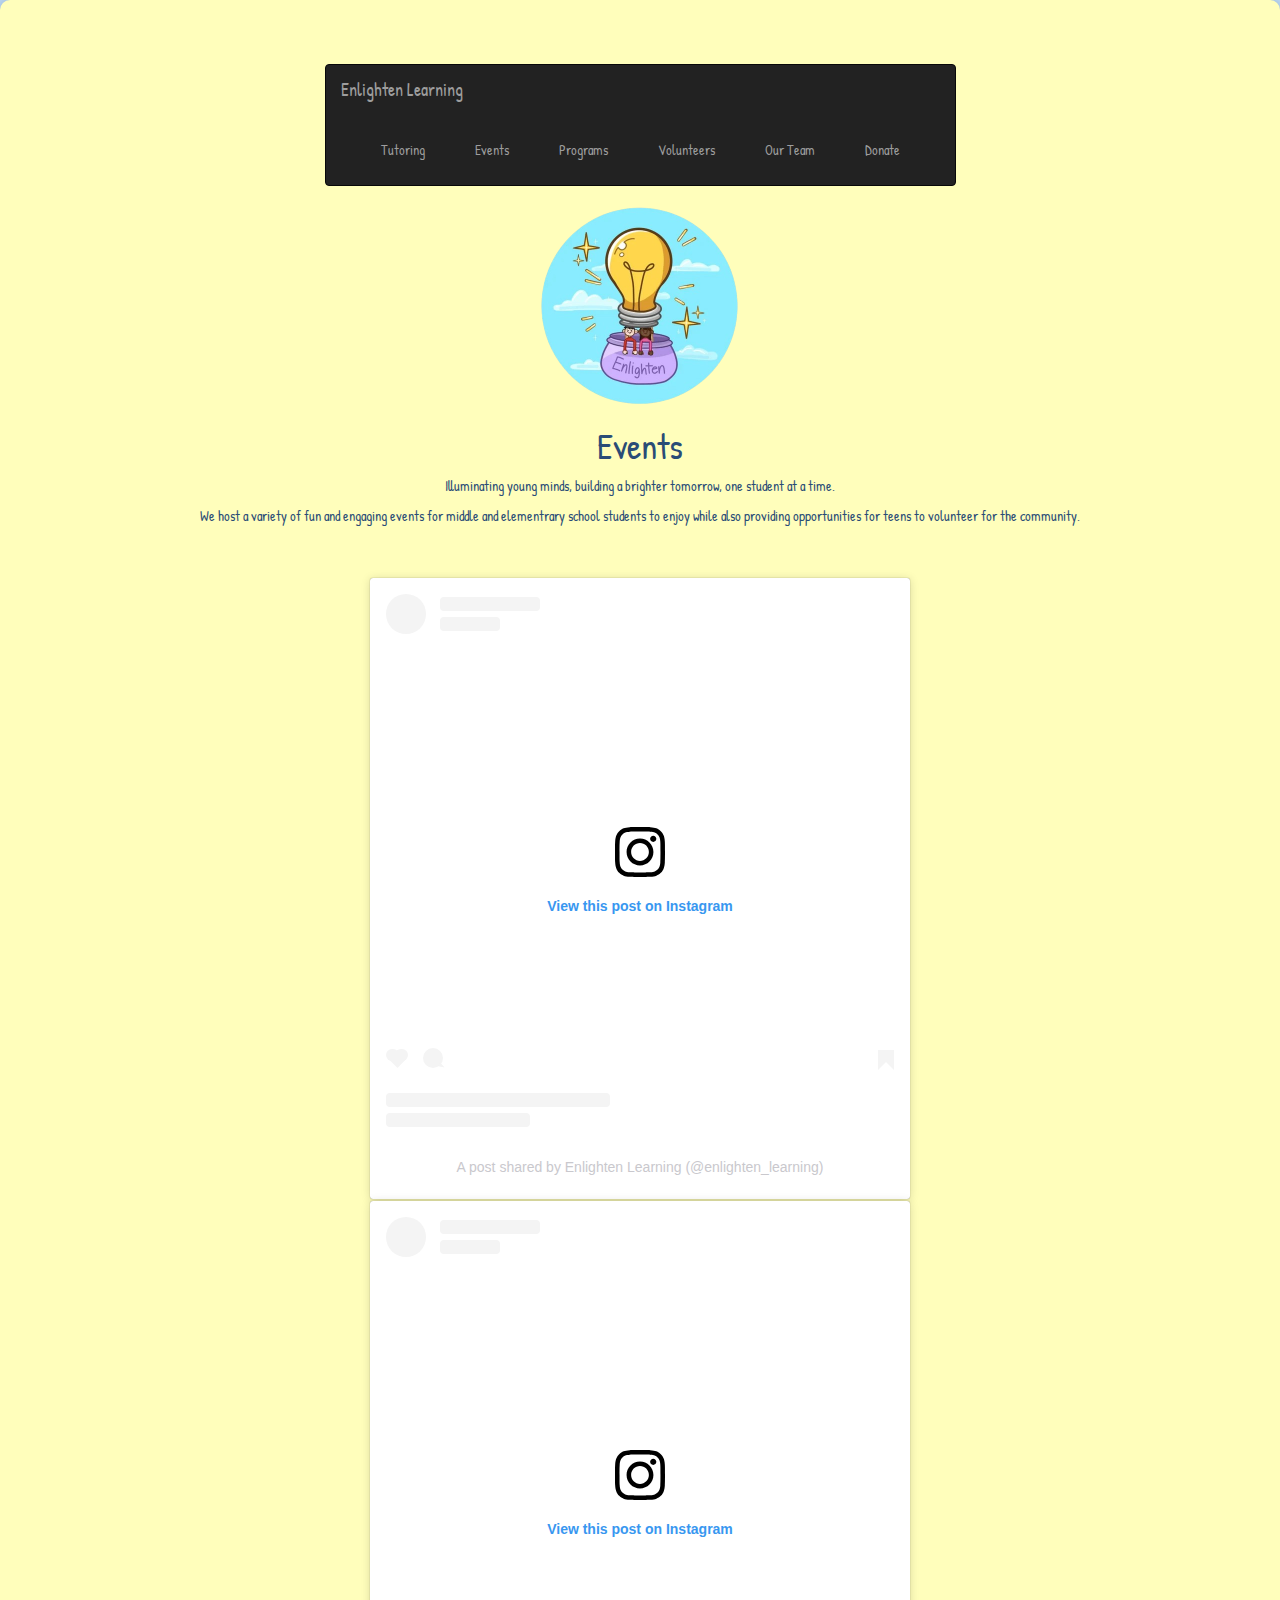
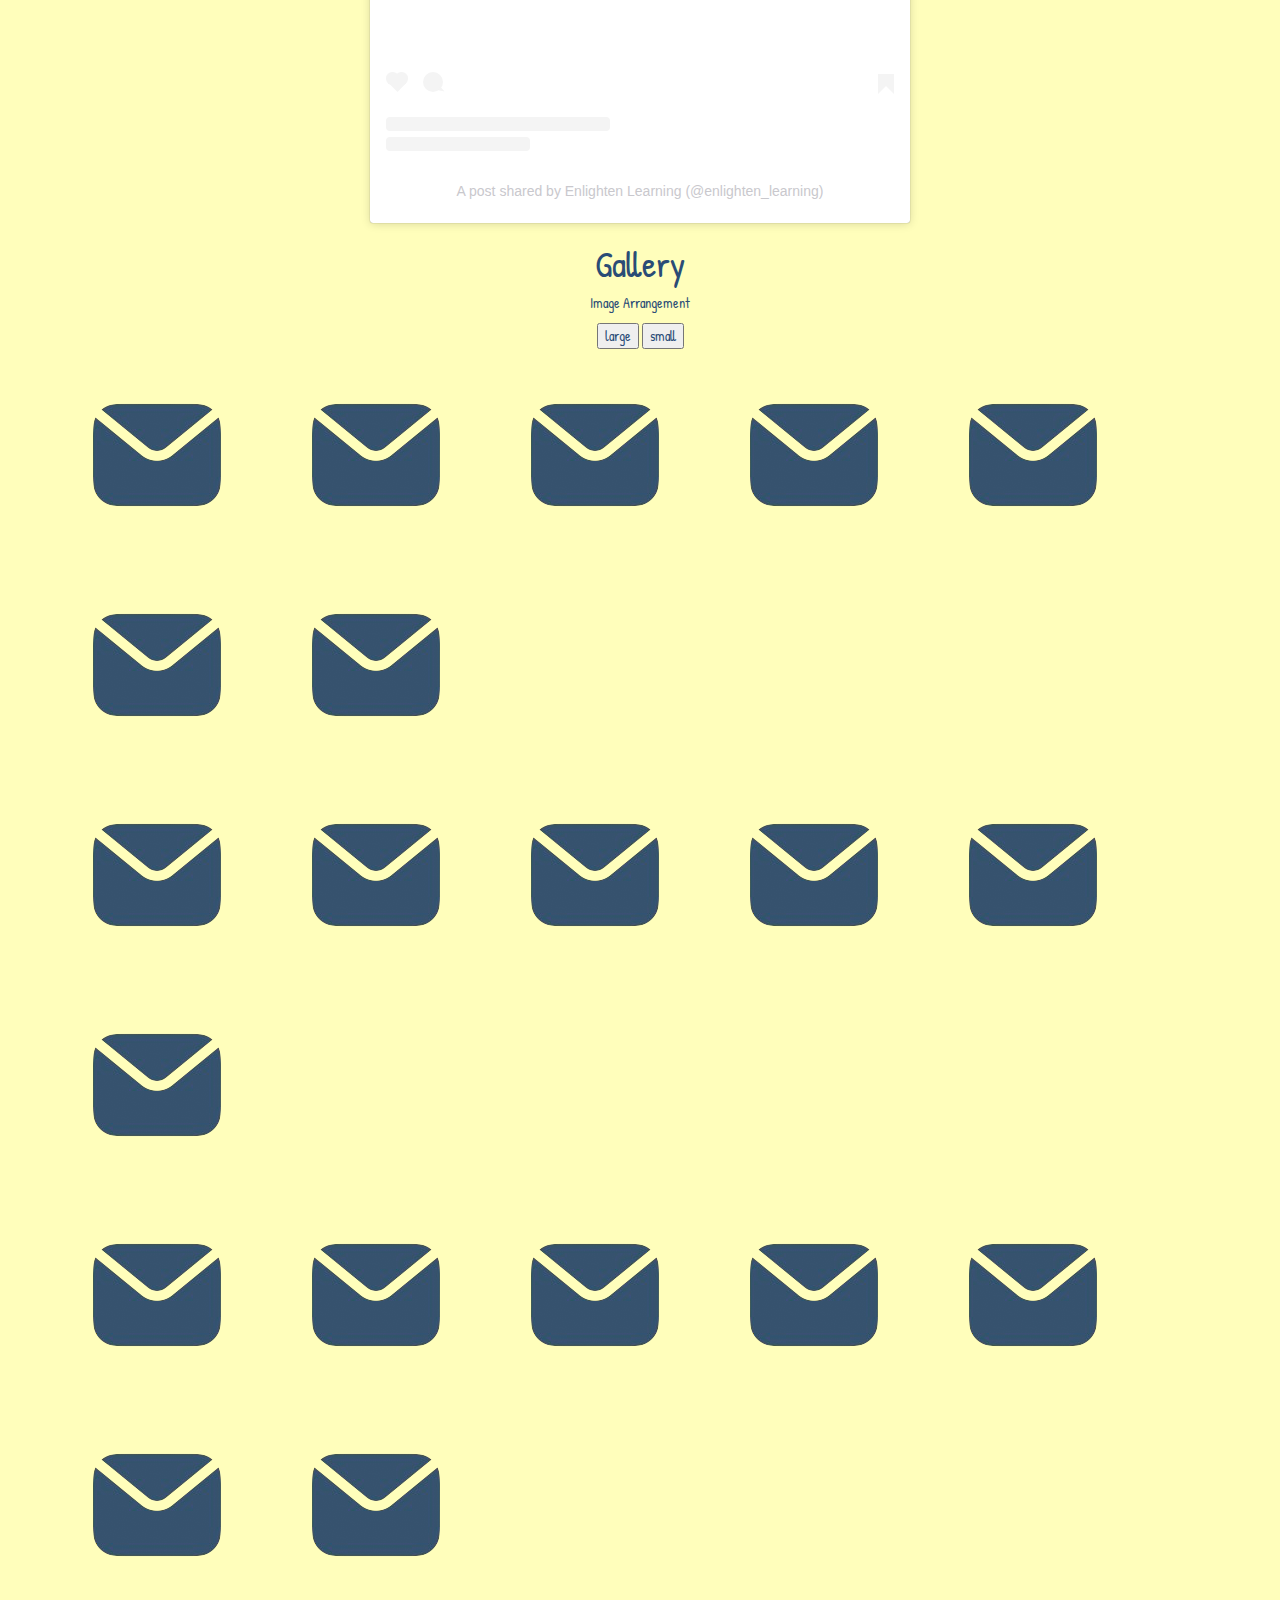
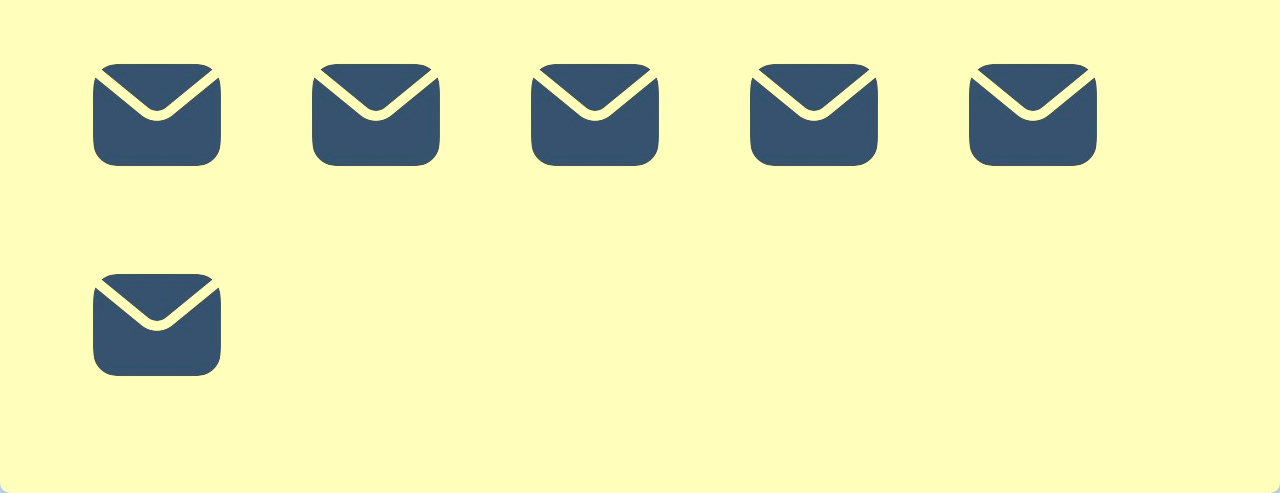
<file: Events.html>
<!DOCTYPE html>
<html>
<head>
  <meta charset="UTF-8">
  <meta name="viewport" content="width=device-width, initial-scale=1">
  <title>Enlighten Learning</title>
  <link rel="stylesheet" href="https://maxcdn.bootstrapcdn.com/bootstrap/3.4.1/css/bootstrap.min.css">
   <link rel="stylesheet" type="text/css" href="Enlighten.css" />
<script src="https://ajax.googleapis.com/ajax/libs/jquery/3.7.1/jquery.min.js"></script>
<script src="https://maxcdn.bootstrapcdn.com/bootstrap/3.4.1/js/bootstrap.min.js"></script>
        <script src="script.js"></script>

</head>
<body>
    <div class = "mainContent">
    <nav class="navbar navbar-inverse">
  <div class="container-fluid">
    <div class="navbar-header">
      <button type="button" class="navbar-toggle" data-toggle="collapse" data-target="#myNavbar">
        <span class="icon-bar"></span>
        <span class="icon-bar"></span>
        <span class="icon-bar"></span>                        
      </button>
      <a class="navbar-brand" href="index.html">Enlighten Learning</a>
    </div>
    <div class="collapse navbar-collapse" id="myNavbar">
      <ul class="nav navbar-nav">
        <li><a href="Tutoring.html">Tutoring</a></li>
        <li><a href="Events.html">Events</a></li>
        <li><a href="Programs.html">Programs</a></li>
        <li><a href="Volunteer.html">Volunteers</a></li>
        <li><a href="Team.html">Our Team</a></li>
        <li><a href="index.html">Donate</a></li>

      </ul>
      
    </div>
  </div>
</nav>
    <img src="images/EnlightenLogo.png" alt="Enlighten learning logo" id="logo">

    <h1>Events</h1>
    
    <p>Illuminating young minds, building a brighter tomorrow, one student at a time.</p>
    <p>We host a variety of fun and engaging events for middle and elementrary school students to enjoy while also providing opportunities for teens to volunteer for the community.</p>

    <hr class="rounded">

    <blockquote class="instagram-media" data-instgrm-captioned data-instgrm-permalink="https://www.instagram.com/p/DEvT6yEvrEh/?utm_source=ig_embed&amp;utm_campaign=loading" data-instgrm-version="14" style=" background:#FFF; border:0; border-radius:3px; box-shadow:0 0 1px 0 rgba(0,0,0,0.5),0 1px 10px 0 rgba(0,0,0,0.15); margin: 1px; max-width:540px; min-width:326px; padding:0; width:99.375%; width:-webkit-calc(100% - 2px); width:calc(100% - 2px);"><div style="padding:16px;"> <a href="https://www.instagram.com/p/DEvT6yEvrEh/?utm_source=ig_embed&amp;utm_campaign=loading" style=" background:#FFFFFF; line-height:0; padding:0 0; text-align:center; text-decoration:none; width:100%;" target="_blank"> <div style=" display: flex; flex-direction: row; align-items: center;"> <div style="background-color: #F4F4F4; border-radius: 50%; flex-grow: 0; height: 40px; margin-right: 14px; width: 40px;"></div> <div style="display: flex; flex-direction: column; flex-grow: 1; justify-content: center;"> <div style=" background-color: #F4F4F4; border-radius: 4px; flex-grow: 0; height: 14px; margin-bottom: 6px; width: 100px;"></div> <div style=" background-color: #F4F4F4; border-radius: 4px; flex-grow: 0; height: 14px; width: 60px;"></div></div></div><div style="padding: 19% 0;"></div> <div style="display:block; height:50px; margin:0 auto 12px; width:50px;"><svg width="50px" height="50px" viewBox="0 0 60 60" version="1.1" xmlns="https://www.w3.org/2000/svg" xmlns:xlink="https://www.w3.org/1999/xlink"><g stroke="none" stroke-width="1" fill="none" fill-rule="evenodd"><g transform="translate(-511.000000, -20.000000)" fill="#000000"><g><path d="M556.869,30.41 C554.814,30.41 553.148,32.076 553.148,34.131 C553.148,36.186 554.814,37.852 556.869,37.852 C558.924,37.852 560.59,36.186 560.59,34.131 C560.59,32.076 558.924,30.41 556.869,30.41 M541,60.657 C535.114,60.657 530.342,55.887 530.342,50 C530.342,44.114 535.114,39.342 541,39.342 C546.887,39.342 551.658,44.114 551.658,50 C551.658,55.887 546.887,60.657 541,60.657 M541,33.886 C532.1,33.886 524.886,41.1 524.886,50 C524.886,58.899 532.1,66.113 541,66.113 C549.9,66.113 557.115,58.899 557.115,50 C557.115,41.1 549.9,33.886 541,33.886 M565.378,62.101 C565.244,65.022 564.756,66.606 564.346,67.663 C563.803,69.06 563.154,70.057 562.106,71.106 C561.058,72.155 560.06,72.803 558.662,73.347 C557.607,73.757 556.021,74.244 553.102,74.378 C549.944,74.521 548.997,74.552 541,74.552 C533.003,74.552 532.056,74.521 528.898,74.378 C525.979,74.244 524.393,73.757 523.338,73.347 C521.94,72.803 520.942,72.155 519.894,71.106 C518.846,70.057 518.197,69.06 517.654,67.663 C517.244,66.606 516.755,65.022 516.623,62.101 C516.479,58.943 516.448,57.996 516.448,50 C516.448,42.003 516.479,41.056 516.623,37.899 C516.755,34.978 517.244,33.391 517.654,32.338 C518.197,30.938 518.846,29.942 519.894,28.894 C520.942,27.846 521.94,27.196 523.338,26.654 C524.393,26.244 525.979,25.756 528.898,25.623 C532.057,25.479 533.004,25.448 541,25.448 C548.997,25.448 549.943,25.479 553.102,25.623 C556.021,25.756 557.607,26.244 558.662,26.654 C560.06,27.196 561.058,27.846 562.106,28.894 C563.154,29.942 563.803,30.938 564.346,32.338 C564.756,33.391 565.244,34.978 565.378,37.899 C565.522,41.056 565.552,42.003 565.552,50 C565.552,57.996 565.522,58.943 565.378,62.101 M570.82,37.631 C570.674,34.438 570.167,32.258 569.425,30.349 C568.659,28.377 567.633,26.702 565.965,25.035 C564.297,23.368 562.623,22.342 560.652,21.575 C558.743,20.834 556.562,20.326 553.369,20.18 C550.169,20.033 549.148,20 541,20 C532.853,20 531.831,20.033 528.631,20.18 C525.438,20.326 523.257,20.834 521.349,21.575 C519.376,22.342 517.703,23.368 516.035,25.035 C514.368,26.702 513.342,28.377 512.574,30.349 C511.834,32.258 511.326,34.438 511.181,37.631 C511.035,40.831 511,41.851 511,50 C511,58.147 511.035,59.17 511.181,62.369 C511.326,65.562 511.834,67.743 512.574,69.651 C513.342,71.625 514.368,73.296 516.035,74.965 C517.703,76.634 519.376,77.658 521.349,78.425 C523.257,79.167 525.438,79.673 528.631,79.82 C531.831,79.965 532.853,80.001 541,80.001 C549.148,80.001 550.169,79.965 553.369,79.82 C556.562,79.673 558.743,79.167 560.652,78.425 C562.623,77.658 564.297,76.634 565.965,74.965 C567.633,73.296 568.659,71.625 569.425,69.651 C570.167,67.743 570.674,65.562 570.82,62.369 C570.966,59.17 571,58.147 571,50 C571,41.851 570.966,40.831 570.82,37.631"></path></g></g></g></svg></div><div style="padding-top: 8px;"> <div style=" color:#3897f0; font-family:Arial,sans-serif; font-size:14px; font-style:normal; font-weight:550; line-height:18px;">View this post on Instagram</div></div><div style="padding: 12.5% 0;"></div> <div style="display: flex; flex-direction: row; margin-bottom: 14px; align-items: center;"><div> <div style="background-color: #F4F4F4; border-radius: 50%; height: 12.5px; width: 12.5px; transform: translateX(0px) translateY(7px);"></div> <div style="background-color: #F4F4F4; height: 12.5px; transform: rotate(-45deg) translateX(3px) translateY(1px); width: 12.5px; flex-grow: 0; margin-right: 14px; margin-left: 2px;"></div> <div style="background-color: #F4F4F4; border-radius: 50%; height: 12.5px; width: 12.5px; transform: translateX(9px) translateY(-18px);"></div></div><div style="margin-left: 8px;"> <div style=" background-color: #F4F4F4; border-radius: 50%; flex-grow: 0; height: 20px; width: 20px;"></div> <div style=" width: 0; height: 0; border-top: 2px solid transparent; border-left: 6px solid #f4f4f4; border-bottom: 2px solid transparent; transform: translateX(16px) translateY(-4px) rotate(30deg)"></div></div><div style="margin-left: auto;"> <div style=" width: 0px; border-top: 8px solid #F4F4F4; border-right: 8px solid transparent; transform: translateY(16px);"></div> <div style=" background-color: #F4F4F4; flex-grow: 0; height: 12px; width: 16px; transform: translateY(-4px);"></div> <div style=" width: 0; height: 0; border-top: 8px solid #F4F4F4; border-left: 8px solid transparent; transform: translateY(-4px) translateX(8px);"></div></div></div> <div style="display: flex; flex-direction: column; flex-grow: 1; justify-content: center; margin-bottom: 24px;"> <div style=" background-color: #F4F4F4; border-radius: 4px; flex-grow: 0; height: 14px; margin-bottom: 6px; width: 224px;"></div> <div style=" background-color: #F4F4F4; border-radius: 4px; flex-grow: 0; height: 14px; width: 144px;"></div></div></a><p style=" color:#c9c8cd; font-family:Arial,sans-serif; font-size:14px; line-height:17px; margin-bottom:0; margin-top:8px; overflow:hidden; padding:8px 0 7px; text-align:center; text-overflow:ellipsis; white-space:nowrap;"><a href="https://www.instagram.com/p/DEvT6yEvrEh/?utm_source=ig_embed&amp;utm_campaign=loading" style=" color:#c9c8cd; font-family:Arial,sans-serif; font-size:14px; font-style:normal; font-weight:normal; line-height:17px; text-decoration:none;" target="_blank">A post shared by Enlighten Learning (@enlighten_learning)</a></p></div></blockquote>
    <blockquote class="instagram-media" data-instgrm-captioned data-instgrm-permalink="https://www.instagram.com/p/DIugjbzvqa0/?utm_source=ig_embed&amp;utm_campaign=loading" data-instgrm-version="14" style=" background:#FFF; border:0; border-radius:3px; box-shadow:0 0 1px 0 rgba(0,0,0,0.5),0 1px 10px 0 rgba(0,0,0,0.15); margin: 1px; max-width:540px; min-width:326px; padding:0; width:99.375%; width:-webkit-calc(100% - 2px); width:calc(100% - 2px);"><div style="padding:16px;"> <a href="https://www.instagram.com/p/DIugjbzvqa0/?utm_source=ig_embed&amp;utm_campaign=loading" style=" background:#FFFFFF; line-height:0; padding:0 0; text-align:center; text-decoration:none; width:100%;" target="_blank"> <div style=" display: flex; flex-direction: row; align-items: center;"> <div style="background-color: #F4F4F4; border-radius: 50%; flex-grow: 0; height: 40px; margin-right: 14px; width: 40px;"></div> <div style="display: flex; flex-direction: column; flex-grow: 1; justify-content: center;"> <div style=" background-color: #F4F4F4; border-radius: 4px; flex-grow: 0; height: 14px; margin-bottom: 6px; width: 100px;"></div> <div style=" background-color: #F4F4F4; border-radius: 4px; flex-grow: 0; height: 14px; width: 60px;"></div></div></div><div style="padding: 19% 0;"></div> <div style="display:block; height:50px; margin:0 auto 12px; width:50px;"><svg width="50px" height="50px" viewBox="0 0 60 60" version="1.1" xmlns="https://www.w3.org/2000/svg" xmlns:xlink="https://www.w3.org/1999/xlink"><g stroke="none" stroke-width="1" fill="none" fill-rule="evenodd"><g transform="translate(-511.000000, -20.000000)" fill="#000000"><g><path d="M556.869,30.41 C554.814,30.41 553.148,32.076 553.148,34.131 C553.148,36.186 554.814,37.852 556.869,37.852 C558.924,37.852 560.59,36.186 560.59,34.131 C560.59,32.076 558.924,30.41 556.869,30.41 M541,60.657 C535.114,60.657 530.342,55.887 530.342,50 C530.342,44.114 535.114,39.342 541,39.342 C546.887,39.342 551.658,44.114 551.658,50 C551.658,55.887 546.887,60.657 541,60.657 M541,33.886 C532.1,33.886 524.886,41.1 524.886,50 C524.886,58.899 532.1,66.113 541,66.113 C549.9,66.113 557.115,58.899 557.115,50 C557.115,41.1 549.9,33.886 541,33.886 M565.378,62.101 C565.244,65.022 564.756,66.606 564.346,67.663 C563.803,69.06 563.154,70.057 562.106,71.106 C561.058,72.155 560.06,72.803 558.662,73.347 C557.607,73.757 556.021,74.244 553.102,74.378 C549.944,74.521 548.997,74.552 541,74.552 C533.003,74.552 532.056,74.521 528.898,74.378 C525.979,74.244 524.393,73.757 523.338,73.347 C521.94,72.803 520.942,72.155 519.894,71.106 C518.846,70.057 518.197,69.06 517.654,67.663 C517.244,66.606 516.755,65.022 516.623,62.101 C516.479,58.943 516.448,57.996 516.448,50 C516.448,42.003 516.479,41.056 516.623,37.899 C516.755,34.978 517.244,33.391 517.654,32.338 C518.197,30.938 518.846,29.942 519.894,28.894 C520.942,27.846 521.94,27.196 523.338,26.654 C524.393,26.244 525.979,25.756 528.898,25.623 C532.057,25.479 533.004,25.448 541,25.448 C548.997,25.448 549.943,25.479 553.102,25.623 C556.021,25.756 557.607,26.244 558.662,26.654 C560.06,27.196 561.058,27.846 562.106,28.894 C563.154,29.942 563.803,30.938 564.346,32.338 C564.756,33.391 565.244,34.978 565.378,37.899 C565.522,41.056 565.552,42.003 565.552,50 C565.552,57.996 565.522,58.943 565.378,62.101 M570.82,37.631 C570.674,34.438 570.167,32.258 569.425,30.349 C568.659,28.377 567.633,26.702 565.965,25.035 C564.297,23.368 562.623,22.342 560.652,21.575 C558.743,20.834 556.562,20.326 553.369,20.18 C550.169,20.033 549.148,20 541,20 C532.853,20 531.831,20.033 528.631,20.18 C525.438,20.326 523.257,20.834 521.349,21.575 C519.376,22.342 517.703,23.368 516.035,25.035 C514.368,26.702 513.342,28.377 512.574,30.349 C511.834,32.258 511.326,34.438 511.181,37.631 C511.035,40.831 511,41.851 511,50 C511,58.147 511.035,59.17 511.181,62.369 C511.326,65.562 511.834,67.743 512.574,69.651 C513.342,71.625 514.368,73.296 516.035,74.965 C517.703,76.634 519.376,77.658 521.349,78.425 C523.257,79.167 525.438,79.673 528.631,79.82 C531.831,79.965 532.853,80.001 541,80.001 C549.148,80.001 550.169,79.965 553.369,79.82 C556.562,79.673 558.743,79.167 560.652,78.425 C562.623,77.658 564.297,76.634 565.965,74.965 C567.633,73.296 568.659,71.625 569.425,69.651 C570.167,67.743 570.674,65.562 570.82,62.369 C570.966,59.17 571,58.147 571,50 C571,41.851 570.966,40.831 570.82,37.631"></path></g></g></g></svg></div><div style="padding-top: 8px;"> <div style=" color:#3897f0; font-family:Arial,sans-serif; font-size:14px; font-style:normal; font-weight:550; line-height:18px;">View this post on Instagram</div></div><div style="padding: 12.5% 0;"></div> <div style="display: flex; flex-direction: row; margin-bottom: 14px; align-items: center;"><div> <div style="background-color: #F4F4F4; border-radius: 50%; height: 12.5px; width: 12.5px; transform: translateX(0px) translateY(7px);"></div> <div style="background-color: #F4F4F4; height: 12.5px; transform: rotate(-45deg) translateX(3px) translateY(1px); width: 12.5px; flex-grow: 0; margin-right: 14px; margin-left: 2px;"></div> <div style="background-color: #F4F4F4; border-radius: 50%; height: 12.5px; width: 12.5px; transform: translateX(9px) translateY(-18px);"></div></div><div style="margin-left: 8px;"> <div style=" background-color: #F4F4F4; border-radius: 50%; flex-grow: 0; height: 20px; width: 20px;"></div> <div style=" width: 0; height: 0; border-top: 2px solid transparent; border-left: 6px solid #f4f4f4; border-bottom: 2px solid transparent; transform: translateX(16px) translateY(-4px) rotate(30deg)"></div></div><div style="margin-left: auto;"> <div style=" width: 0px; border-top: 8px solid #F4F4F4; border-right: 8px solid transparent; transform: translateY(16px);"></div> <div style=" background-color: #F4F4F4; flex-grow: 0; height: 12px; width: 16px; transform: translateY(-4px);"></div> <div style=" width: 0; height: 0; border-top: 8px solid #F4F4F4; border-left: 8px solid transparent; transform: translateY(-4px) translateX(8px);"></div></div></div> <div style="display: flex; flex-direction: column; flex-grow: 1; justify-content: center; margin-bottom: 24px;"> <div style=" background-color: #F4F4F4; border-radius: 4px; flex-grow: 0; height: 14px; margin-bottom: 6px; width: 224px;"></div> <div style=" background-color: #F4F4F4; border-radius: 4px; flex-grow: 0; height: 14px; width: 144px;"></div></div></a><p style=" color:#c9c8cd; font-family:Arial,sans-serif; font-size:14px; line-height:17px; margin-bottom:0; margin-top:8px; overflow:hidden; padding:8px 0 7px; text-align:center; text-overflow:ellipsis; white-space:nowrap;"><a href="https://www.instagram.com/p/DIugjbzvqa0/?utm_source=ig_embed&amp;utm_campaign=loading" style=" color:#c9c8cd; font-family:Arial,sans-serif; font-size:14px; font-style:normal; font-weight:normal; line-height:17px; text-decoration:none;" target="_blank">A post shared by Enlighten Learning (@enlighten_learning)</a></p></div></blockquote>
    <script async src="//www.instagram.com/embed.js"></script>
    <script async src="//www.instagram.com/embed.js"></script>      <script async src="//www.instagram.com/embed.js"></script>
    <h1>Gallery</h1>
    <p>Image Arrangement</p>
    <div class="LMS">
        <button onclick="two()">large</button>
        <button onclick="four()">small</button>
    </div>
    <div class="row">
    <div class="column">
        <img src="images/email.png">
        <img src="images/email.png">
        <img src="images/email.png">
        <img src="images/email.png">
        <img src="images/email.png">
        <img src="images/email.png">
        <img src="images/email.png">

    </div>
    <div class="column">
        <img src="images/email.png">
        <img src="images/email.png">
        <img src="images/email.png">
        <img src="images/email.png">
        <img src="images/email.png">
        <img src="images/email.png">

    </div>
    <div class="column">
        <img src="images/email.png">
        <img src="images/email.png">
        <img src="images/email.png">
        <img src="images/email.png">
        <img src="images/email.png">
        <img src="images/email.png">
        <img src="images/email.png">

    </div>
    <div class="column">
        <img src="images/email.png">
        <img src="images/email.png">
        <img src="images/email.png">
        <img src="images/email.png">
        <img src="images/email.png">
        <img src="images/email.png">

    </div>
    </div>  
      

    </div>
    

  

</body>
</html>
</file>
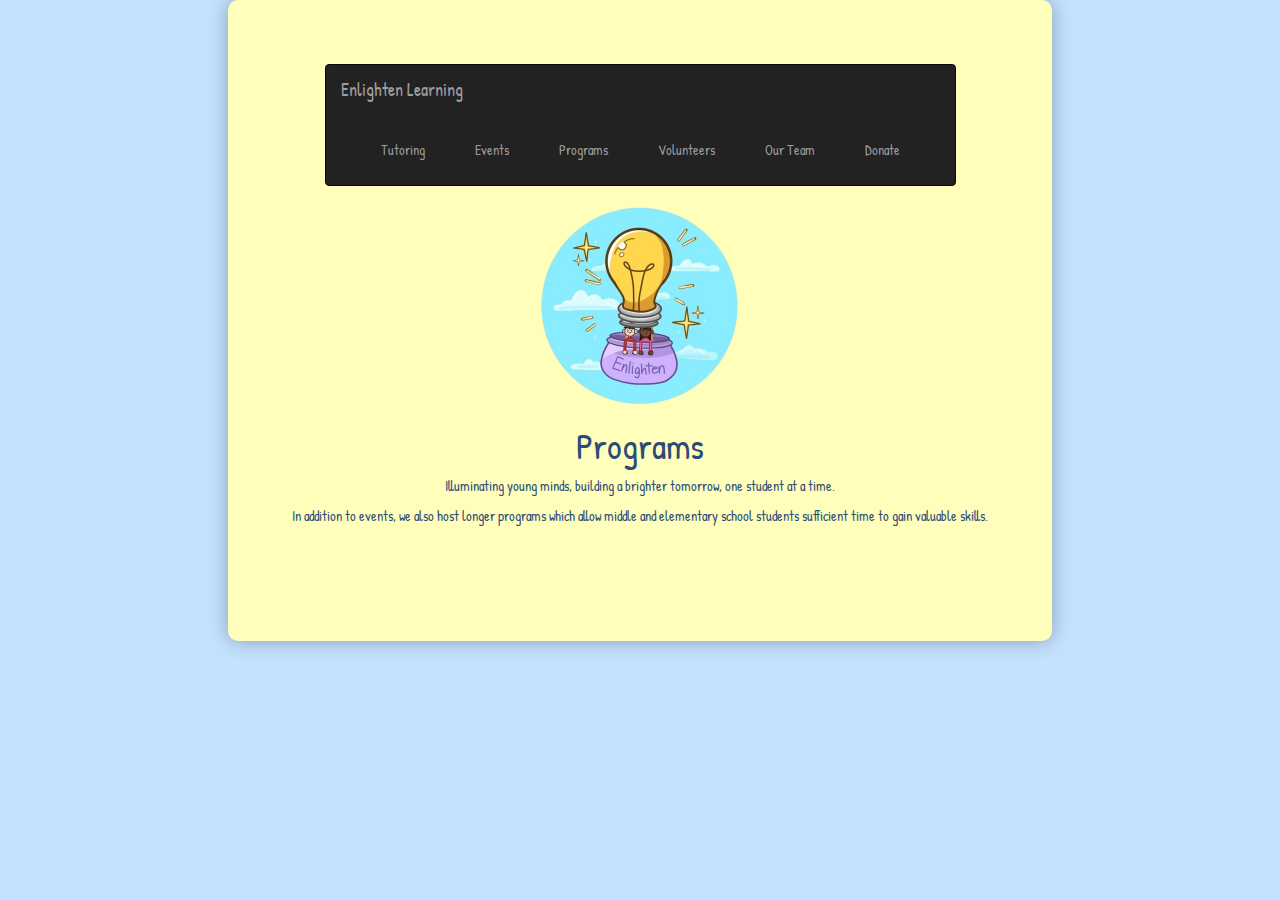
<file: Programs.html>
<!DOCTYPE html>
<html>
<head>
  <meta charset="UTF-8">
  <meta name="viewport" content="width=device-width, initial-scale=1">
  <title>Enlighten Learning</title>
  <link rel="stylesheet" href="https://maxcdn.bootstrapcdn.com/bootstrap/3.4.1/css/bootstrap.min.css">
   <link rel="stylesheet" type="text/css" href="Enlighten.css" />
<script src="https://ajax.googleapis.com/ajax/libs/jquery/3.7.1/jquery.min.js"></script>
<script src="https://maxcdn.bootstrapcdn.com/bootstrap/3.4.1/js/bootstrap.min.js"></script>
    
</head>
<body>
    <div class = "mainContent">
<nav class="navbar navbar-inverse">
  <div class="container-fluid">
    <div class="navbar-header">
      <button type="button" class="navbar-toggle" data-toggle="collapse" data-target="#myNavbar">
        <span class="icon-bar"></span>
        <span class="icon-bar"></span>
        <span class="icon-bar"></span>                        
      </button>
      <a class="navbar-brand" href="index.html">Enlighten Learning</a>
    </div>
    <div class="collapse navbar-collapse" id="myNavbar">
      <ul class="nav navbar-nav">
        <li><a href="Tutoring.html">Tutoring</a></li>
        <li><a href="Events.html">Events</a></li>
        <li><a href="Programs.html">Programs</a></li>
        <li><a href="Volunteer.html">Volunteers</a></li>
        <li><a href="Team.html">Our Team</a></li>
        <li><a href="index.html">Donate</a></li>

      </ul>
      
    </div>
  </div>
</nav>
    <img src="images/EnlightenLogo.png" alt="Enlighten learning logo" id="logo">

    <h1>Programs</h1>
    
    <p>Illuminating young minds, building a brighter tomorrow, one student at a time.</p>
    <p>In addition to events, we also host longer programs which allow middle and elementary school students sufficient time to gain valuable skills. </p>
    <hr class="rounded">

    </div>

  

</body>
</html>
</file>
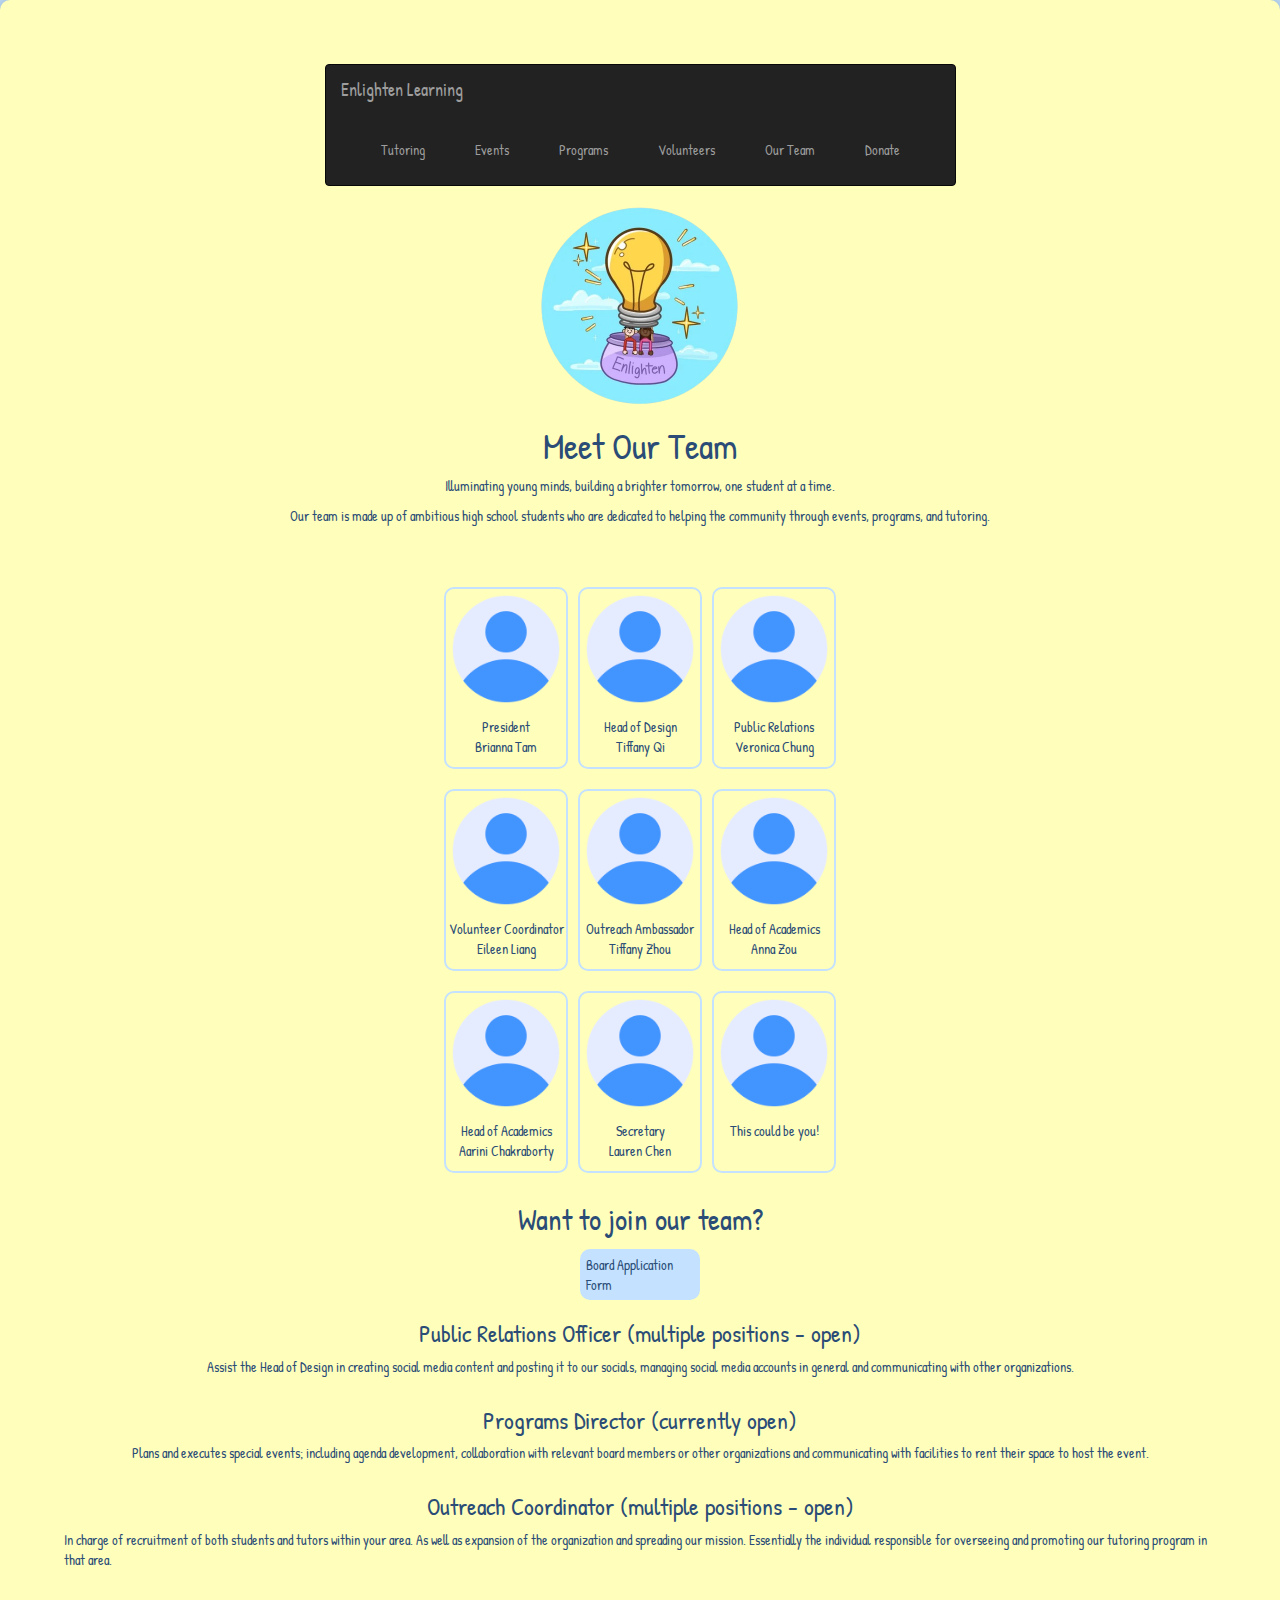
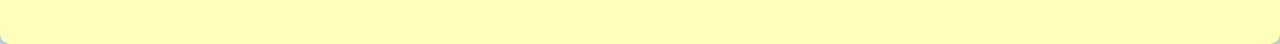
<file: Team.html>
<!DOCTYPE html>
<html>
<head>
  <meta charset="UTF-8">
  <meta name="viewport" content="width=device-width, initial-scale=1">
  <title>Enlighten Learning</title>
  <link rel="stylesheet" href="https://maxcdn.bootstrapcdn.com/bootstrap/3.4.1/css/bootstrap.min.css">
   <link rel="stylesheet" type="text/css" href="Enlighten.css" />
<script src="https://ajax.googleapis.com/ajax/libs/jquery/3.7.1/jquery.min.js"></script>
<script src="https://maxcdn.bootstrapcdn.com/bootstrap/3.4.1/js/bootstrap.min.js"></script>
    
</head>
<body>

    <div class = "mainContent">
    <nav class="navbar navbar-inverse">
  <div class="container-fluid">
    <div class="navbar-header">
      <button type="button" class="navbar-toggle" data-toggle="collapse" data-target="#myNavbar">
        <span class="icon-bar"></span>
        <span class="icon-bar"></span>
        <span class="icon-bar"></span>                        
      </button>
      <a class="navbar-brand" href="index.html">Enlighten Learning</a>
    </div>
    <div class="collapse navbar-collapse" id="myNavbar">
      <ul class="nav navbar-nav">
        <li><a href="Tutoring.html">Tutoring</a></li>
        <li><a href="Events.html">Events</a></li>
        <li><a href="Programs.html">Programs</a></li>
        <li><a href="Volunteer.html">Volunteers</a></li>
        <li><a href="Team.html">Our Team</a></li>
        <li><a href="index.html">Donate</a></li>

      </ul>
      
    </div>
  </div>
</nav>
    <img src="images/EnlightenLogo.png" alt="Enlighten learning logo" id="logo">

    <h1>Meet Our Team</h1>
    
    <p>Illuminating young minds, building a brighter tomorrow, one student at a time.</p>
    <p>Our team is made up of ambitious high school students who are dedicated to helping the community through events, programs, and tutoring. </p>
    <hr class="rounded">
    

    <div id = "profiles">
        <div class = "profilesR">
            <div class = "profilesC">
                <img src = "images/user.png">
                <p>President<br>Brianna Tam</p>
                
            </div>
            <div class = "profilesC">
                <img src = "images/user.png">
                <p>Head of Design<br>Tiffany Qi</p>
            </div>
            <div class = "profilesC">
                <img src = "images/user.png">
                <p>Public Relations<br>Veronica Chung</p>
            </div>
        </div>
        <div class = "profilesR">
            <div class = "profilesC">
                <img src = "images/user.png">
                <p>Volunteer Coordinator<br>Eileen Liang</p>
            </div>
            <div class = "profilesC">
                <img src = "images/user.png">
                <p>Outreach Ambassador<br>Tiffany Zhou</p>
            </div>
            <div class = "profilesC">
                <img src = "images/user.png">
                <p>Head of Academics<br>Anna Zou</p>
            </div>
        </div>
<div class = "profilesR">
            <div class = "profilesC">
                <img src = "images/user.png">
                <p>Head of Academics<br>Aarini Chakraborty</p>
            </div>
            <div class = "profilesC">
                <img src = "images/user.png">
                <p>Secretary<br>Lauren Chen</p>
            </div>
            <div class = "profilesC">
                <img src = "images/user.png">
                <p>This could be you!</p>
            </div>
        </div>


    </div>
    <h2>Want to join our team?</h2>
        <div id="formLinks">
        <a href = "https://forms.gle/9ucdpMRFbKivVUfD9">Board Application Form</a>

    </div>
    <h3>Public Relations Officer (multiple positions - open)</h3>
    <p>Assist the Head of Design in creating social media content and posting it to our socials, managing social media accounts in general and communicating with other organizations.</p>
    <h3>Programs Director (currently open)</h3>
    <p>Plans and executes special events; including agenda development, collaboration with relevant board members or other organizations and communicating with facilities to rent their space to host the event.</p>
    <h3>Outreach Coordinator (multiple positions - open)</h3>
    <p>In charge of recruitment of both students and tutors within your area. As well as expansion of the organization and spreading our mission. Essentially the individual responsible for overseeing and promoting our tutoring program in that area.</p>
    
</div>

  

</body>
</html>
</file>
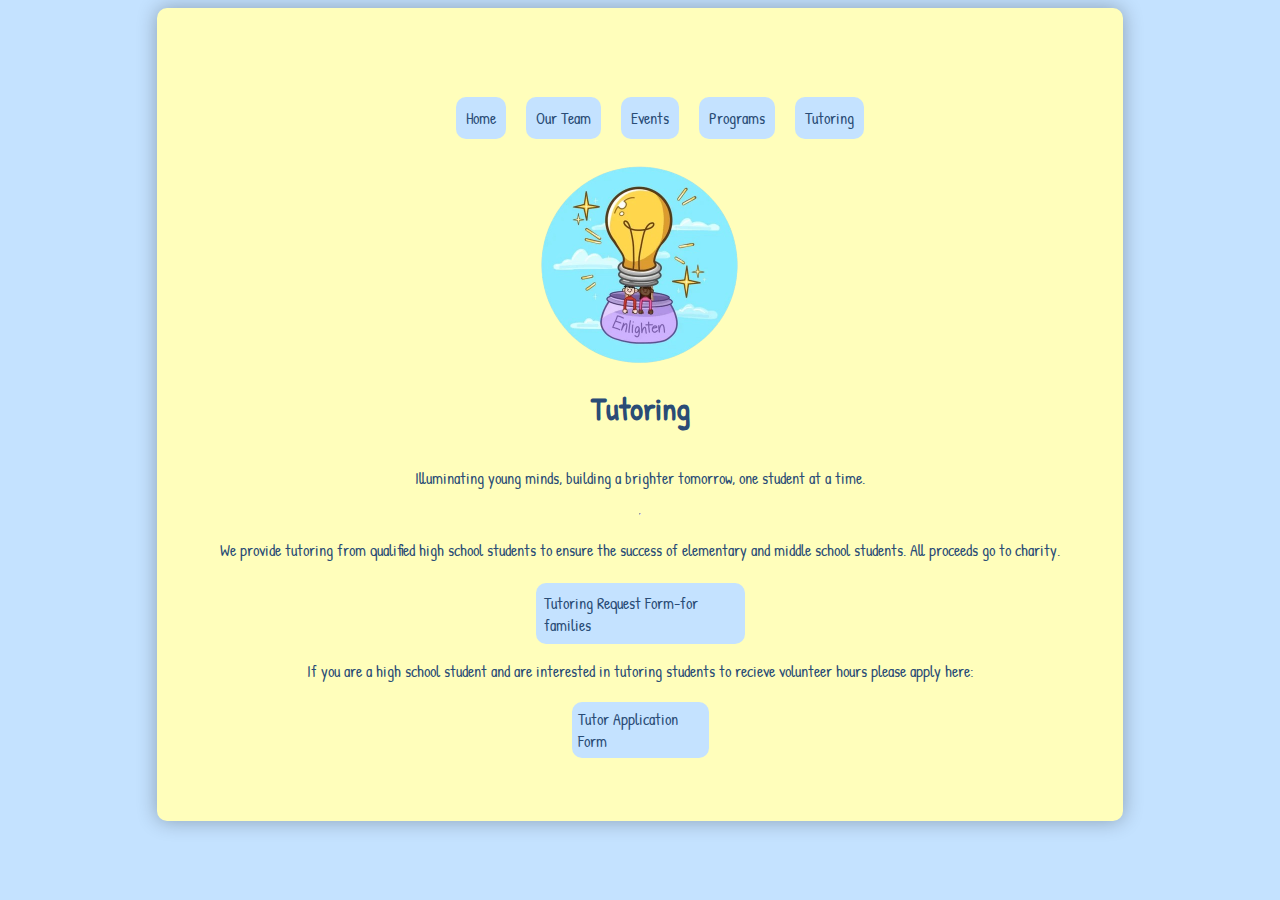
<file: Tutoring.html>
<!DOCTYPE html>
<html>
<head>
  <title>Enlighten Learning</title>
   <link rel="stylesheet" type="text/css" href="Enlighten.css" />
   
</head>
<body>
    <div class = "mainContent">
    <nav>
        <ul>
            <div class="listItems">
                <li><a href = "index.html">Home</a></li>
                <li><a href = "Team.html">Our Team</a></li>
                <li><a href = "Events.html">Events</a></li>
                <li><a href = "Programs.html">Programs</a></li>

                <li><a href = "Tutoring.html">Tutoring</a></li>

            </div>
        </ul>
    </nav>
    <img src="images/EnlightenLogo.png" alt="Enlighten learning logo" id="logo">
    
    <h1>Tutoring</h1>
    <p>Illuminating young minds, building a brighter tomorrow, one student at a time.</p>
    <hr class="rounded">

    <div class="paragraph">
        <p>We provide tutoring from qualified high school students to ensure the success of elementary and middle school students. All proceeds go to charity.  </p>
    </div>
    <div id="formLinks">
        <a href = "https://docs.google.com/forms/d/e/1FAIpQLSfxXtSMsjM022rpLZGRBZNzOidE8A3UQ-X_2PCzRcfUho471A/viewform">Tutoring Request Form-for families</a>
    </div>
    <p>If you are a high school student and are interested in tutoring students to recieve volunteer hours please apply here: </p>
    <div id="formLinks"><a href = "https://forms.gle/HVWVBSq2mjgD8o2U8">Tutor Application Form</a></div>
</div>
</body>
</html>
</file>
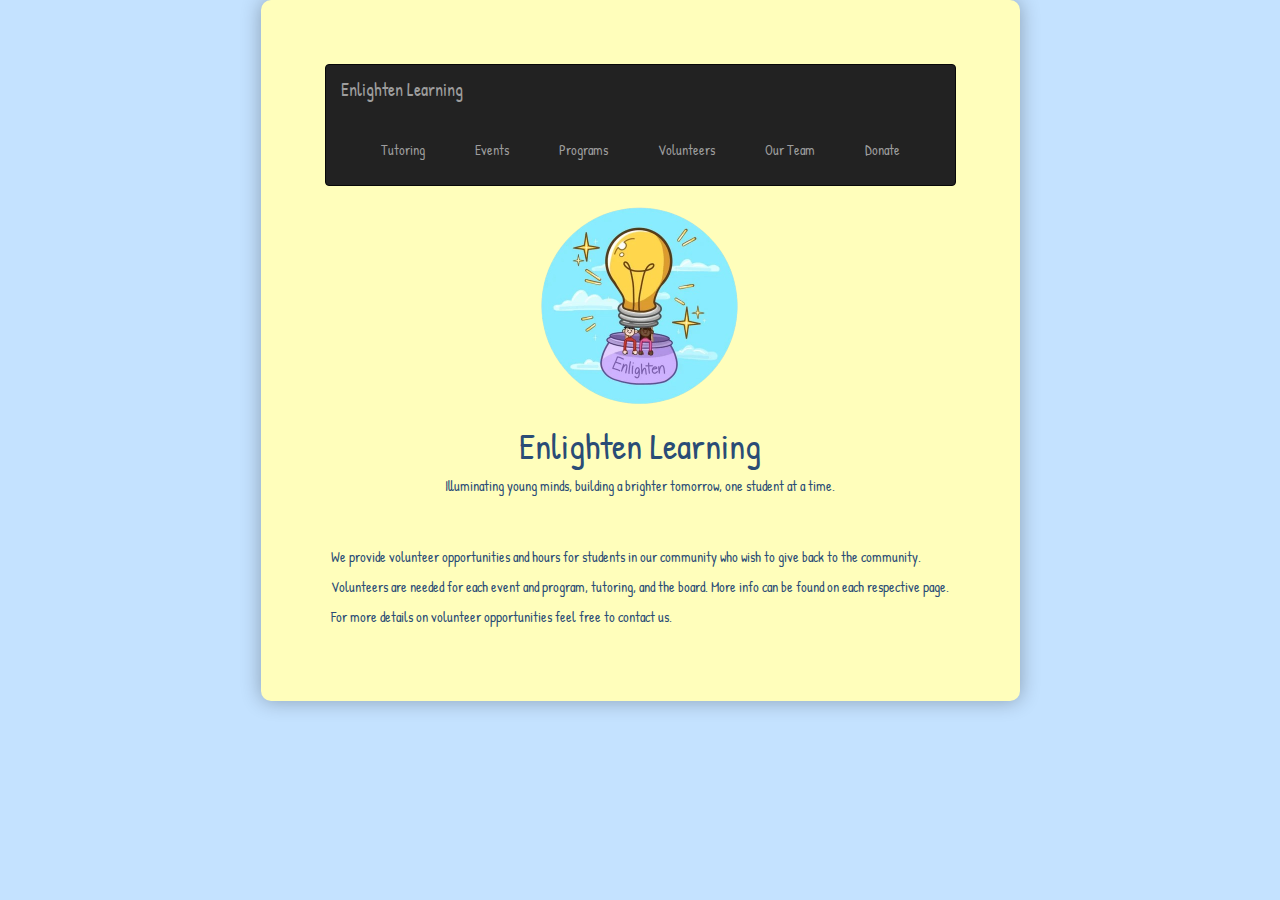
<file: Volunteer.html>
<!DOCTYPE html>
<html>
<head>
  <meta charset="UTF-8">
  <meta name="viewport" content="width=device-width, initial-scale=1">
  <title>Enlighten Learning</title>
  <link rel="stylesheet" href="https://maxcdn.bootstrapcdn.com/bootstrap/3.4.1/css/bootstrap.min.css">
   <link rel="stylesheet" type="text/css" href="Enlighten.css" />
<script src="https://ajax.googleapis.com/ajax/libs/jquery/3.7.1/jquery.min.js"></script>
<script src="https://maxcdn.bootstrapcdn.com/bootstrap/3.4.1/js/bootstrap.min.js"></script>
    
</head>
<body>
    <div class = "mainContent">
<nav class="navbar navbar-inverse">
  <div class="container-fluid">
    <div class="navbar-header">
      <button type="button" class="navbar-toggle" data-toggle="collapse" data-target="#myNavbar">
        <span class="icon-bar"></span>
        <span class="icon-bar"></span>
        <span class="icon-bar"></span>                        
      </button>
      <a class="navbar-brand" href="index.html">Enlighten Learning</a>
    </div>
    <div class="collapse navbar-collapse" id="myNavbar">
      <ul class="nav navbar-nav">
        <li><a href="Tutoring.html">Tutoring</a></li>
        <li><a href="Events.html">Events</a></li>
        <li><a href="Programs.html">Programs</a></li>
        <li><a href="Volunteer.html">Volunteers</a></li>
        <li><a href="Team.html">Our Team</a></li>
        <li><a href="index.html">Donate</a></li>

      </ul>
      
    </div>
  </div>
</nav>
    
    <img src="images/EnlightenLogo.png" alt="Enlighten learning logo" id="logo">
    
    <h1>Enlighten Learning</h1>
    
    <p>Illuminating young minds, building a brighter tomorrow, one student at a time.</p>
    <hr class="rounded">
    <div class="paragraph">
        <p>We provide volunteer opportunities and hours for students in our community who wish to give back to the community.</p>
        <p>Volunteers are needed for each event and program, tutoring, and the board. More info can be found on each respective page. </p>
        <p>For more details on volunteer opportunities feel free to contact us.</p>
    </div>
    

  
    
</body>
</html>
</file>
<file: Enlighten.css>
@import url('https://fonts.googleapis.com/css2?family=Patrick+Hand&display=swap');
body{
    display:flex;
    justify-content: center;

    background-color: #c4e2ff;
}
.mainContent{
    background-color: rgba(255, 254, 187, 1);
    display: flex;
    flex-direction: column;
    align-items: center;
    width: fit-content;
    box-shadow: 0 0 20px rgba(0, 0, 0, 0.3);
    border-radius: 10px;
    padding: 5%;
    color: #2a4c76;
    font-family: 'Patrick Hand', sans-serif;
}

#links img{
    width: 50px;
}

#links {
    display: flex;
    flex-direction: row;
    gap:10px;
    width: 100%;
    max-width:fit-content;
}
.listItems li a{
    text-decoration: none;
    color: #2a4c76;
    background-color: #c4e2ff;
    padding:10px;

    border-radius:10px;
    display: flex;
    justify-content: center;

}
.listItems{
    display: flex;
    flex-direction: row;
    list-style-type: none;
    justify-content: center;
    
}
ul li {
    padding:10px;
    
}



#logo{
    width: 200px; /* Sets the width to 50% of its parent container */
    height: auto;

}
#formLinks a{
    text-decoration: none;
    padding: 50%;
    border: 2px solid #c4e2ff;
    border-radius: 10px;
    color: #2a4c76;
    display: block;
    padding: 3%;
    margin-top:3%;
    background-color: #c4e2ff;

}


a{
    display: block;
    
}

.profilesR{
    display:flex;
    flex-direction: row;
    border-width: 10px;
    padding: 5px;
}

.profilesC{
    display:flex;
    flex-direction: column;
    border: 2px solid #c4e2ff;
    border-radius: 10px;
    margin: 5px;
    
}
.profilesC p{
    display:flex;
    justify-content: center;
    margin-top: 8px;
    text-align: center;
}

#profiles img {
    display:flex;
    width:120px;
    height:auto;
    padding: 5px;
}

@media (max-width: 600px) {
    body{
        background:none;
        background-color: rgba(255, 254, 187, 1);
    }
    .mainContent{
        box-shadow:none;
        border-radius:0;
    }
}
</file>
